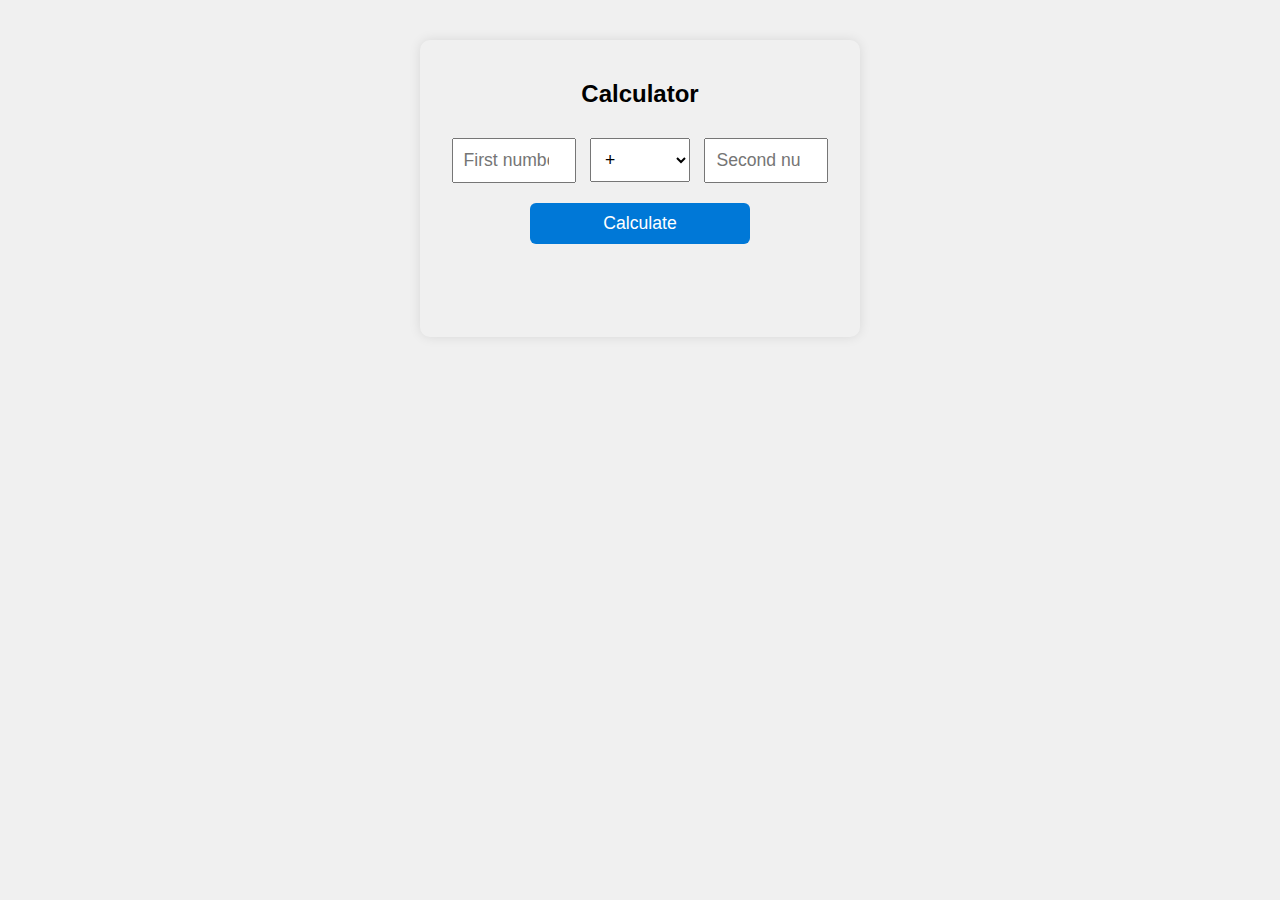
<file: Calculator App/index.html>
<!DOCTYPE html>
<html lang="en">
<head>
    <meta charset="UTF-8" />
    <meta name="viewport" content="width=device-width, initial-scale=1" />
    <title>Java + JS Calculator</title>
    <style>
        body {
            font-family: 'Segoe UI', Tahoma, Geneva, Verdana, sans-serif;
            max-width: 400px;
            margin: 40px auto;
            text-align: center;
            background: #f0f0f0;
            padding: 20px;
            border-radius: 10px;
            box-shadow: 0 0 12px rgba(0,0,0,0.1);
        }
        input, select, button {
            font-size: 1.1rem;
            padding: 10px;
            margin: 10px 5px;
            width: 100px;
        }
        button {
            cursor: pointer;
            background-color: #0078D7;
            color: white;
            border: none;
            border-radius: 6px;
            width: 220px;
        }
        button:hover {
            background-color: #005A9E;
        }
        #result {
            font-weight: bold;
            margin-top: 20px;
            font-size: 1.2rem;
            min-height: 24px;
        }
    </style>
</head>
<body>
    <h2>Calculator</h2>

    <input type="number" id="num1" placeholder="First number" />
    <select id="op">
        <option value="+">+</option>
        <option value="-">-</option>
        <option value="*">*</option>
        <option value="/">/</option>
    </select>
    <input type="number" id="num2" placeholder="Second number" />
    <br />
    <button onclick="calculate()">Calculate</button>

    <p id="result"></p>

    <script>
        function calculate() {
            const num1 = document.getElementById('num1').value;
            const num2 = document.getElementById('num2').value;
            const op = document.getElementById('op').value;

            const url = `http://localhost:8000/calculate?num1=${num1}&num2=${num2}&op=${encodeURIComponent(op)}`;

            fetch(url)
                .then(response => response.text())
                .then(data => {
                    document.getElementById('result').textContent = data;
                })
                .catch(() => {
                    document.getElementById('result').textContent = 'Error connecting to server';
                });
        }
    </script>
</body>
</html>
</file>
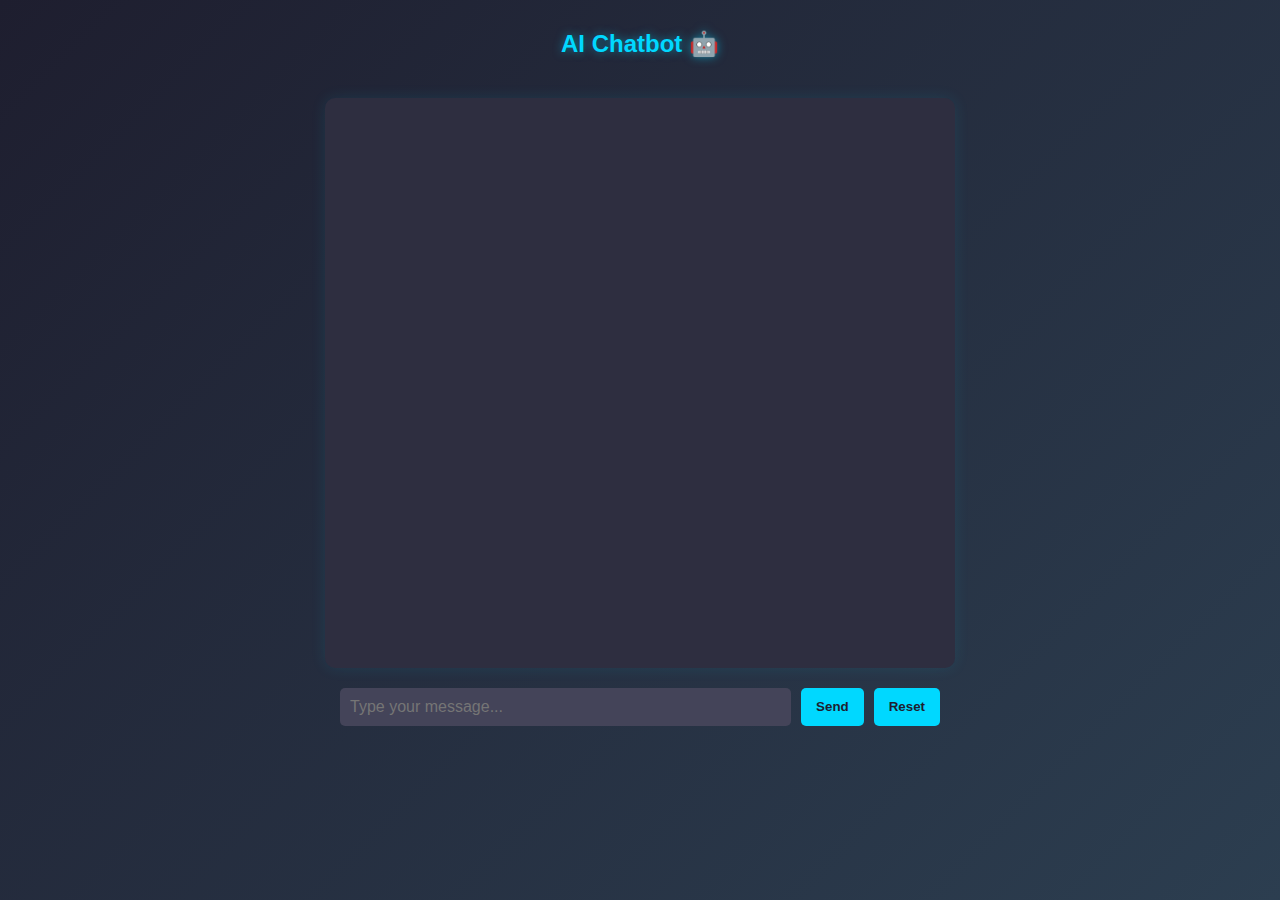
<file: ChatBotApp/index.html>
<!DOCTYPE html>
<html lang="en">
<head>
    <meta charset="UTF-8">
    <title>AI Chatbot</title>
    <style>
        body {
            font-family: 'Segoe UI', Tahoma, Geneva, Verdana, sans-serif;
            background: linear-gradient(135deg, #1e1e2f, #2c3e50);
            color: #f1f1f1;
            display: flex;
            flex-direction: column;
            align-items: center;
            height: 100vh;
            margin: 0;
            padding: 0;
            overflow: hidden;
        }

        h2 {
            margin-top: 30px;
            color: #00d8ff;
            text-shadow: 0 0 10px rgba(0, 216, 255, 0.5);
        }

        #chatbox {
            width: 80%;
            max-width: 600px;
            height: 60vh;
            background-color: #2e2e40;
            border-radius: 10px;
            box-shadow: 0 0 15px rgba(0, 216, 255, 0.1);
            padding: 15px;
            margin-top: 20px;
            overflow-y: auto;
        }

        #chatbox p {
            margin: 10px 0;
        }

        strong {
            color: #00d8ff;
        }

        #controls {
            width: 80%;
            max-width: 600px;
            display: flex;
            gap: 10px;
            margin-top: 20px;
        }

        input[type="text"] {
            flex: 1;
            padding: 10px;
            border-radius: 5px;
            border: none;
            outline: none;
            font-size: 16px;
            background-color: #444459;
            color: #fff;
        }

        button {
            padding: 10px 15px;
            border-radius: 5px;
            border: none;
            background-color: #00d8ff;
            color: #1e1e2f;
            font-weight: bold;
            cursor: pointer;
            transition: background-color 0.2s ease;
        }

        button:hover {
            background-color: #00bcd4;
        }

        ::-webkit-scrollbar {
            width: 8px;
        }

        ::-webkit-scrollbar-thumb {
            background: #00d8ff;
            border-radius: 10px;
        }
    </style>
</head>
<body>
    <h2>AI Chatbot 🤖</h2>
    <div id="chatbox"></div>

    <div id="controls">
        <input type="text" id="userInput" placeholder="Type your message..." />
        <button onclick="sendMessage()">Send</button>
        <button onclick="resetBot()">Reset</button>
    </div>

    <script>
        const chatbox = document.getElementById('chatbox');

        function appendToChat(who, text) {
            const msg = document.createElement('p');
            msg.innerHTML = `<strong>${who}:</strong> ${text}`;
            chatbox.appendChild(msg);
            chatbox.scrollTop = chatbox.scrollHeight;
        }

        function sendMessage() {
            const input = document.getElementById('userInput');
            const message = input.value.trim();
            if (!message) return;

            appendToChat('You', message);
            input.value = '';

            fetch(`http://localhost:8000/chat?message=${encodeURIComponent(message)}`)
                .then(response => response.text())
                .then(data => {
                    appendToChat('Bot', data);
                })
                .catch(() => {
                    appendToChat('Bot', 'Error connecting to server.');
                });
        }

        function resetBot() {
            fetch(`http://localhost:8000/chat?message=reset`)
                .then(response => response.text())
                .then(data => {
                    appendToChat('Bot', data);
                });
        }
    </script>
</body>
</html>
</file>
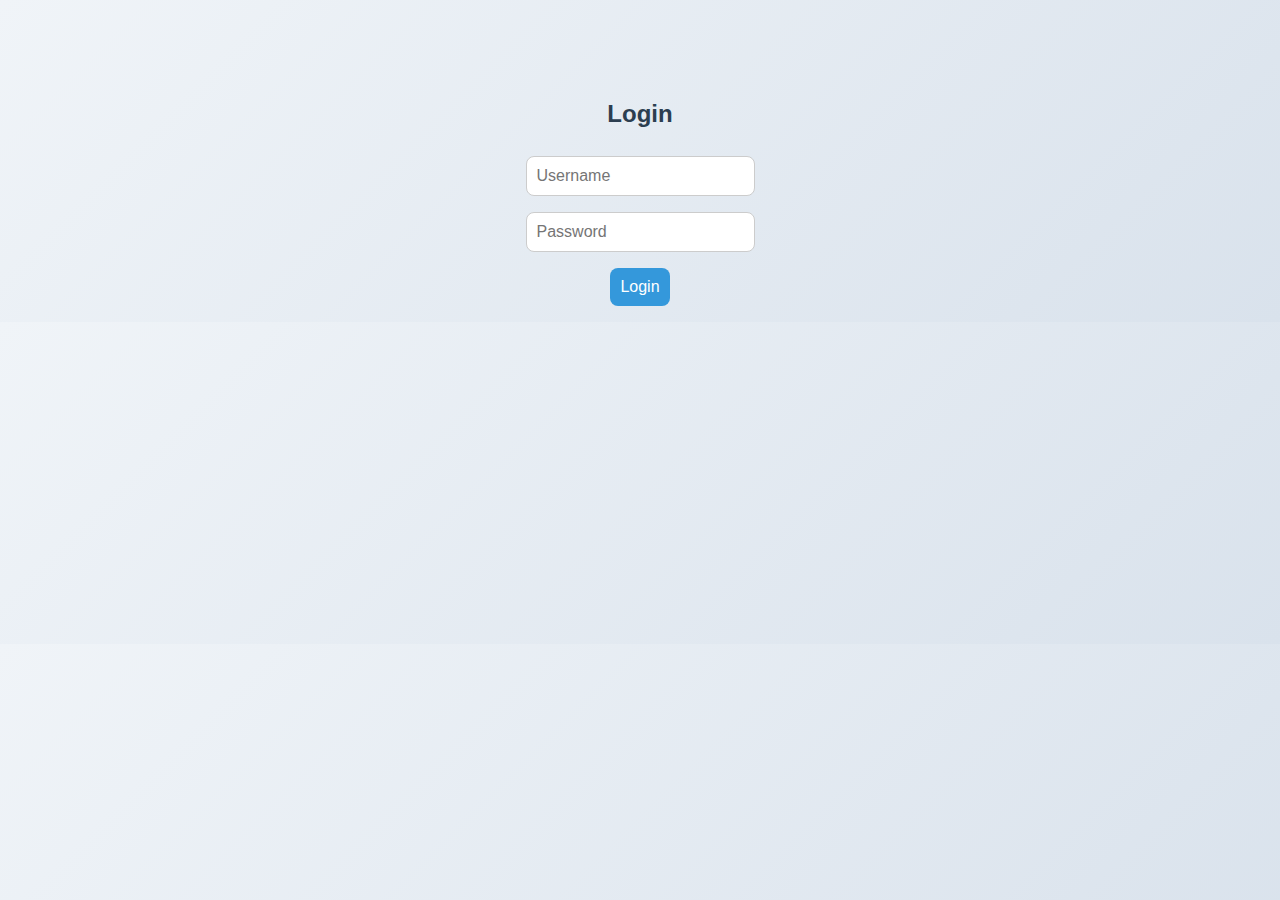
<file: ToDoApp/index.html>
<!DOCTYPE html>
<html lang="en">
<head>
  <meta charset="UTF-8">
  <meta name="viewport" content="width=device-width, initial-scale=1.0">
  <title>To-Do Login</title>
  <link rel="stylesheet" href="style.css">
</head>
<body>
  <h2>Login</h2>
  <input type="text" id="username" placeholder="Username" />
  <input type="password" id="password" placeholder="Password" />
  <button onclick="login()">Login</button>

  <div id="todo-section" style="display:none;">
    <h2>To-Do List</h2>
    <input type="text" id="task" placeholder="New Task" />
    <button onclick="addTask()">Add Task</button>
    <ul id="taskList"></ul>
  </div>

  <script src="script.js"></script>
</body>
</html>
</file>
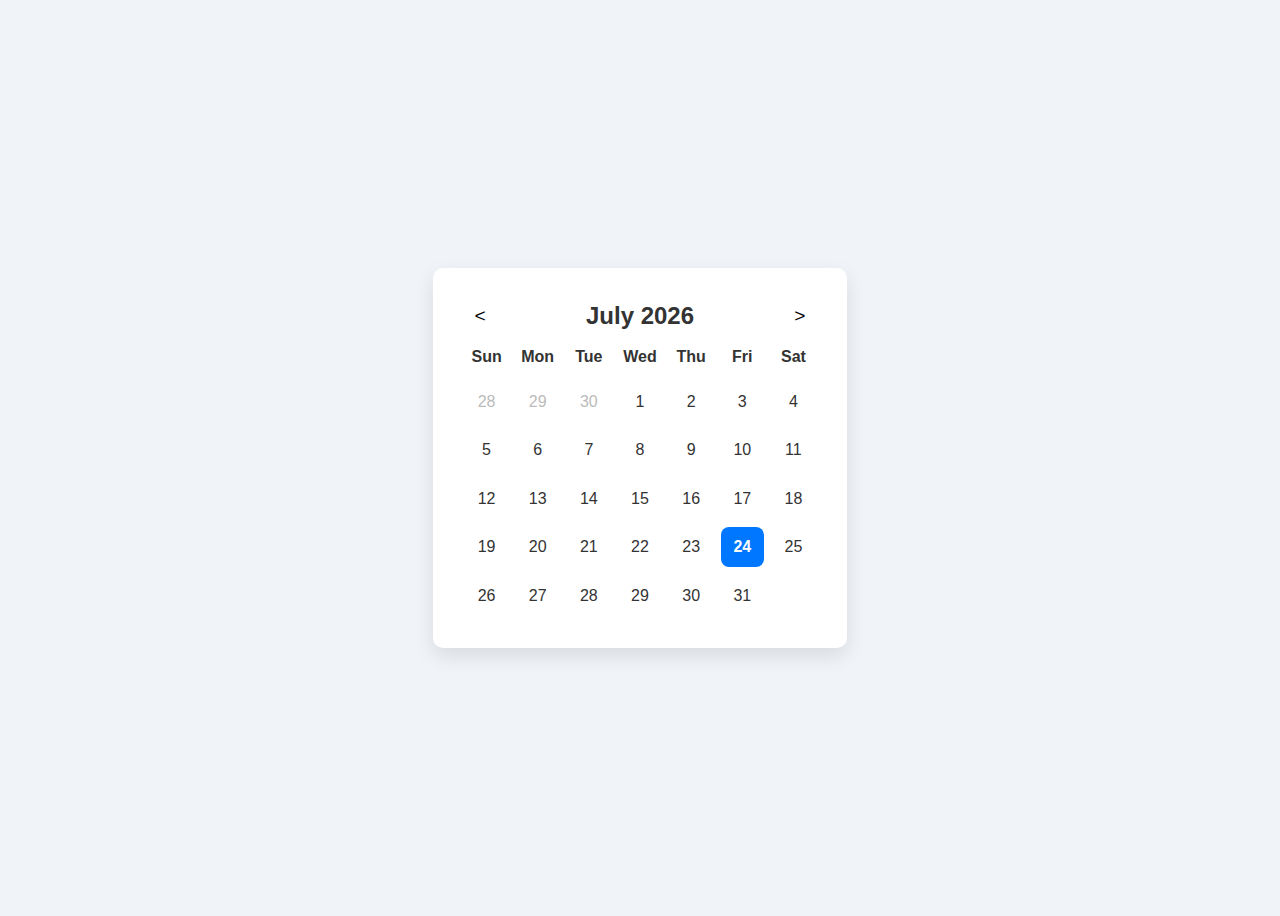
<file: projects/calendarGit/index.html>
<!DOCTYPE html>
<html lang="en">
<head>
  <meta charset="UTF-8">
  <title>Dynamic Calendar</title>
  <style>
    body {
      font-family: 'Segoe UI', sans-serif;
      background-color: #f0f4f8;
      color: #333;
      display: flex;
      justify-content: center;
      align-items: center;
      height: 100vh;
    }

    .calendar {
      background: #fff;
      box-shadow: 0 8px 20px rgba(0,0,0,0.1);
      border-radius: 10px;
      padding: 2rem;
      width: 350px;
    }

    .calendar-header {
      display: flex;
      justify-content: space-between;
      align-items: center;
      margin-bottom: 1rem;
    }

    .calendar-header h2 {
      margin: 0;
      font-size: 1.5rem;
    }

    .calendar-header button {
      background: none;
      border: none;
      font-size: 1.2rem;
      cursor: pointer;
      padding: 0.3rem 0.6rem;
      transition: color 0.3s ease;
    }

    .calendar-header button:hover {
      color: #0077ff;
    }

    .calendar-days {
      display: grid;
      grid-template-columns: repeat(7, 1fr);
      gap: 0.5rem;
      text-align: center;
      font-weight: bold;
    }

    .calendar-dates {
      display: grid;
      grid-template-columns: repeat(7, 1fr);
      gap: 0.5rem;
      text-align: center;
      margin-top: 1rem;
    }

    .calendar-dates div {
      padding: 0.7rem;
      border-radius: 8px;
    }

    .today {
      background-color: #0077ff;
      color: white;
      font-weight: bold;
    }

    .other-month {
      color: #bbb;
    }
  </style>
</head>
<body>

<div class="calendar">
  <div class="calendar-header">
    <button id="prev">&lt;</button>
    <h2 id="monthYear"></h2>
    <button id="next">&gt;</button>
  </div>

  <div class="calendar-days">
    <div>Sun</div><div>Mon</div><div>Tue</div><div>Wed</div><div>Thu</div><div>Fri</div><div>Sat</div>
  </div>

  <div class="calendar-dates" id="dates"></div>
</div>

<script>
  const monthYear = document.getElementById('monthYear');
  const dates = document.getElementById('dates');
  const prev = document.getElementById('prev');
  const next = document.getElementById('next');

  let currentDate = new Date();

  function renderCalendar(date) {
    const year = date.getFullYear();
    const month = date.getMonth();

    const firstDay = new Date(year, month, 1).getDay();
    const lastDate = new Date(year, month + 1, 0).getDate();
    const prevLastDate = new Date(year, month, 0).getDate();

    monthYear.innerText = date.toLocaleDateString('default', { month: 'long', year: 'numeric' });

    dates.innerHTML = '';

    for (let i = firstDay; i > 0; i--) {
      const d = document.createElement('div');
      d.classList.add('other-month');
      d.innerText = prevLastDate - i + 1;
      dates.appendChild(d);
    }

    for (let i = 1; i <= lastDate; i++) {
      const d = document.createElement('div');
      d.innerText = i;

      const today = new Date();
      if (
        i === today.getDate() &&
        month === today.getMonth() &&
        year === today.getFullYear()
      ) {
        d.classList.add('today');
      }

      dates.appendChild(d);
    }
  }

  prev.addEventListener('click', () => {
    currentDate.setMonth(currentDate.getMonth() - 1);
    renderCalendar(currentDate);
  });

  next.addEventListener('click', () => {
    currentDate.setMonth(currentDate.getMonth() + 1);
    renderCalendar(currentDate);
  });

  renderCalendar(currentDate);
</script>

</body>
</html>
</file>
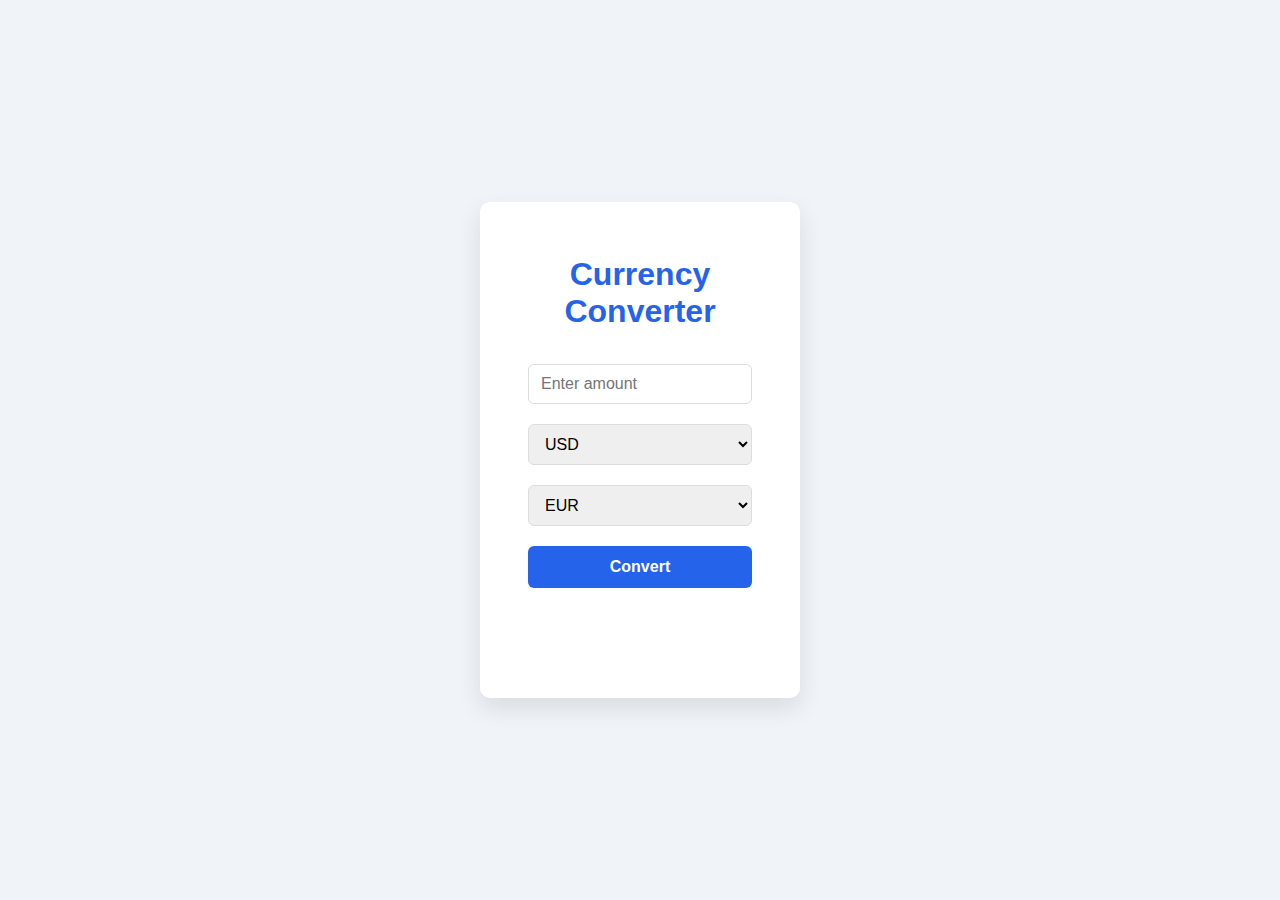
<file: projects/currencyGit/index.html>
<!-- currency-converter.html -->
<!DOCTYPE html>
<html lang="en">
<head>
  <meta charset="UTF-8" />
  <meta name="viewport" content="width=device-width, initial-scale=1" />
  <title>Currency Converter</title>
  <style>
    /* Reset and basics */
    * {
      box-sizing: border-box;
    }
    body {
      background: #f0f4f8;
      font-family: 'Segoe UI', Tahoma, Geneva, Verdana, sans-serif;
      display: flex;
      justify-content: center;
      align-items: center;
      height: 100vh;
      margin: 0;
      color: #333;
    }
    .converter {
      background: white;
      padding: 2rem 3rem;
      border-radius: 10px;
      box-shadow: 0 10px 25px rgba(0,0,0,0.1);
      width: 320px;
      text-align: center;
    }
    h1 {
      margin-bottom: 1.5rem;
      font-weight: 700;
      color: #2563eb;
    }
    select, input {
      width: 100%;
      padding: 10px 12px;
      margin: 10px 0;
      font-size: 1rem;
      border: 1.5px solid #ddd;
      border-radius: 6px;
      transition: border-color 0.3s ease;
    }
    select:focus, input:focus {
      outline: none;
      border-color: #2563eb;
      box-shadow: 0 0 6px #2563ebaa;
    }
    button {
      background: #2563eb;
      border: none;
      padding: 12px;
      width: 100%;
      color: white;
      font-weight: 700;
      font-size: 1rem;
      border-radius: 6px;
      cursor: pointer;
      margin-top: 10px;
      transition: background-color 0.3s ease;
    }
    button:hover {
      background: #1d4ed8;
    }
    .result {
      margin-top: 1.5rem;
      font-size: 1.2rem;
      font-weight: 600;
      min-height: 2em;
      color: #111827;
    }
    .error {
      color: #dc2626;
      font-weight: 600;
      margin-top: 1rem;
    }
  </style>
</head>
<body>
  <div class="converter">
    <h1>Currency Converter</h1>
    <input type="number" id="amount" placeholder="Enter amount" min="0" />
    <select id="fromCurrency">
      <!-- Currency options populated by JS -->
    </select>
    <select id="toCurrency">
      <!-- Currency options populated by JS -->
    </select>
    <button id="convertBtn">Convert</button>
    <div class="result" id="result"></div>
    <div class="error" id="error"></div>
  </div>

  <script>
    const amountInput = document.getElementById('amount');
    const fromCurrency = document.getElementById('fromCurrency');
    const toCurrency = document.getElementById('toCurrency');
    const convertBtn = document.getElementById('convertBtn');
    const resultDiv = document.getElementById('result');
    const errorDiv = document.getElementById('error');

    // List of supported currencies (can be extended)
    const currencies = ['USD', 'EUR', 'GBP', 'JPY', 'CAD', 'AUD', 'CHF', 'CNY'];

    // Populate the select dropdowns
    function populateCurrencySelectors() {
      currencies.forEach(cur => {
        const option1 = document.createElement('option');
        option1.value = cur;
        option1.textContent = cur;
        fromCurrency.appendChild(option1);

        const option2 = document.createElement('option');
        option2.value = cur;
        option2.textContent = cur;
        toCurrency.appendChild(option2);
      });
      fromCurrency.value = 'USD';
      toCurrency.value = 'EUR';
    }

    // Fetch exchange rate from exchangerate.host free API
    async function getExchangeRate(from, to) {
      try {
        const response = await fetch(`https://api.exchangerate.host/latest?base=${from}&symbols=${to}`);
        if (!response.ok) throw new Error('Network response was not ok');
        const data = await response.json();
        return data.rates[to];
      } catch (error) {
        throw new Error('Failed to fetch exchange rate');
      }
    }

    // Convert currency
    async function convertCurrency() {
      const amount = parseFloat(amountInput.value);
      const from = fromCurrency.value;
      const to = toCurrency.value;

      resultDiv.textContent = '';
      errorDiv.textContent = '';

      if (isNaN(amount) || amount <= 0) {
        errorDiv.textContent = 'Please enter a valid amount greater than zero.';
        return;
      }
      if (from === to) {
        errorDiv.textContent = 'Please select two different currencies.';
        return;
      }

      try {
        convertBtn.disabled = true;
        convertBtn.textContent = 'Converting...';
        const rate = await getExchangeRate(from, to);
        const convertedAmount = (amount * rate).toFixed(2);
        resultDiv.textContent = `${amount} ${from} = ${convertedAmount} ${to}`;
      } catch (err) {
        errorDiv.textContent = err.message;
      } finally {
        convertBtn.disabled = false;
        convertBtn.textContent = 'Convert';
      }
    }

    convertBtn.addEventListener('click', convertCurrency);

    populateCurrencySelectors();
  </script>
</body>
</html>
</file>
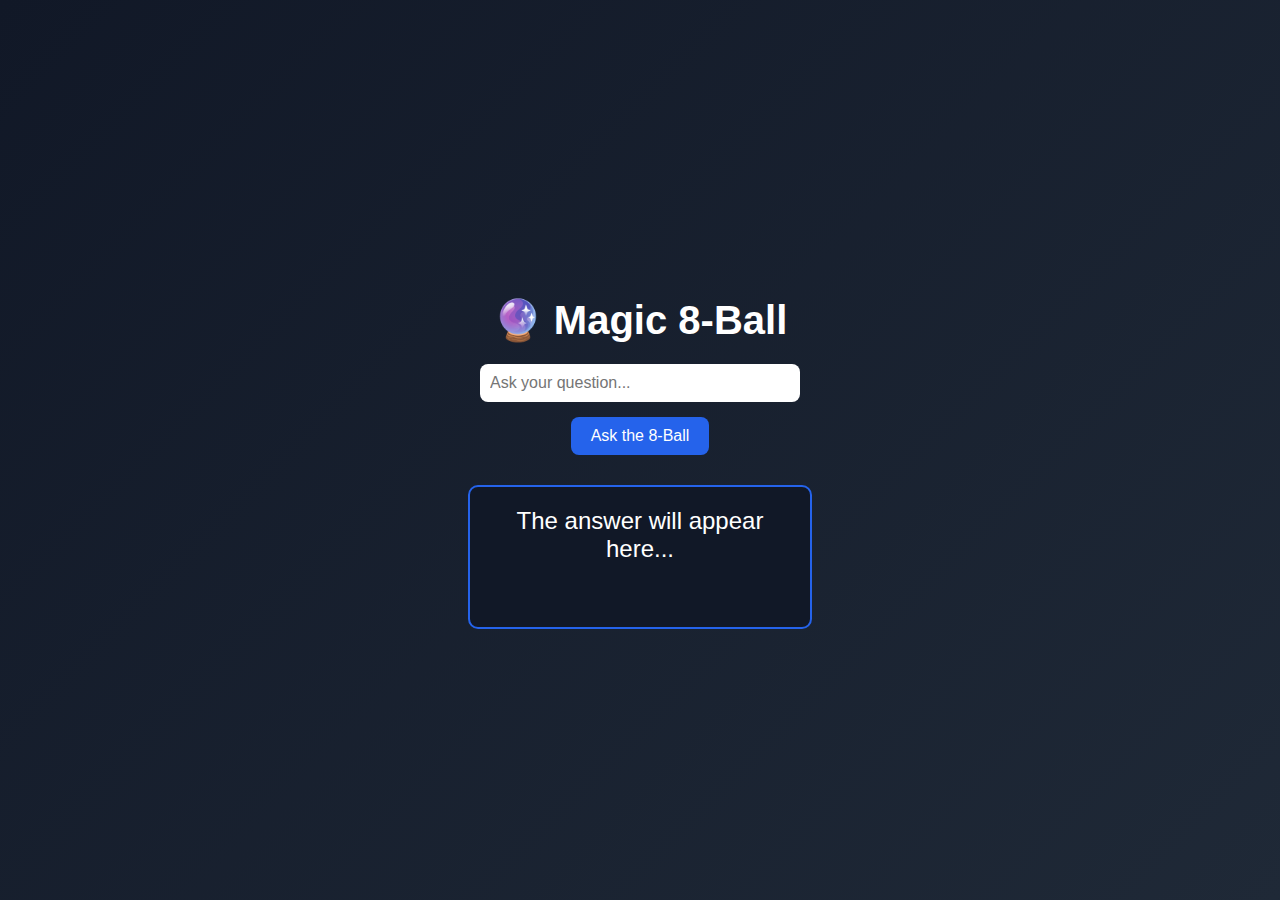
<file: projects/MagicGit/index.html>
<!DOCTYPE html>
<html lang="en">
<head>
  <meta charset="UTF-8" />
  <meta name="viewport" content="width=device-width, initial-scale=1.0"/>
  <title>Magic 8-Ball</title>
  <style>
    body {
      margin: 0;
      padding: 0;
      font-family: 'Segoe UI', sans-serif;
      background: linear-gradient(135deg, #111827, #1f2937);
      color: #fff;
      display: flex;
      flex-direction: column;
      align-items: center;
      justify-content: center;
      height: 100vh;
    }

    h1 {
      margin-bottom: 20px;
      font-size: 2.5rem;
    }

    #question {
      width: 300px;
      padding: 10px;
      font-size: 1rem;
      border-radius: 8px;
      border: none;
      margin-bottom: 15px;
    }

    #askBtn {
      background-color: #2563eb;
      border: none;
      color: white;
      padding: 10px 20px;
      font-size: 1rem;
      border-radius: 8px;
      cursor: pointer;
      transition: background-color 0.2s;
    }

    #askBtn:hover {
      background-color: #1e40af;
    }

    #answer {
      margin-top: 30px;
      font-size: 1.5rem;
      text-align: center;
      padding: 20px;
      background-color: #111827;
      border: 2px solid #2563eb;
      border-radius: 10px;
      width: 300px;
      min-height: 100px;
    }
  </style>
</head>
<body>
  <h1>🔮 Magic 8-Ball</h1>
  <input type="text" id="question" placeholder="Ask your question..." />
  <button id="askBtn">Ask the 8-Ball</button>
  <div id="answer">The answer will appear here...</div>

  <script>
    const answers = [
      "Yes, definitely.",
      "Without a doubt.",
      "You may rely on it.",
      "Ask again later.",
      "Cannot predict now.",
      "Don’t count on it.",
      "My reply is no.",
      "Very doubtful.",
      "Signs point to yes.",
      "Outlook not so good.",
      "Absolutely!",
      "Try again.",
    ];

    const askBtn = document.getElementById("askBtn");
    const answerDiv = document.getElementById("answer");

    askBtn.addEventListener("click", () => {
      const question = document.getElementById("question").value.trim();
      if (question === "") {
        answerDiv.textContent = "Please ask a question!";
        return;
      }

      const randomAnswer = answers[Math.floor(Math.random() * answers.length)];
      answerDiv.textContent = randomAnswer;
    });
  </script>
</body>
</html>
</file>
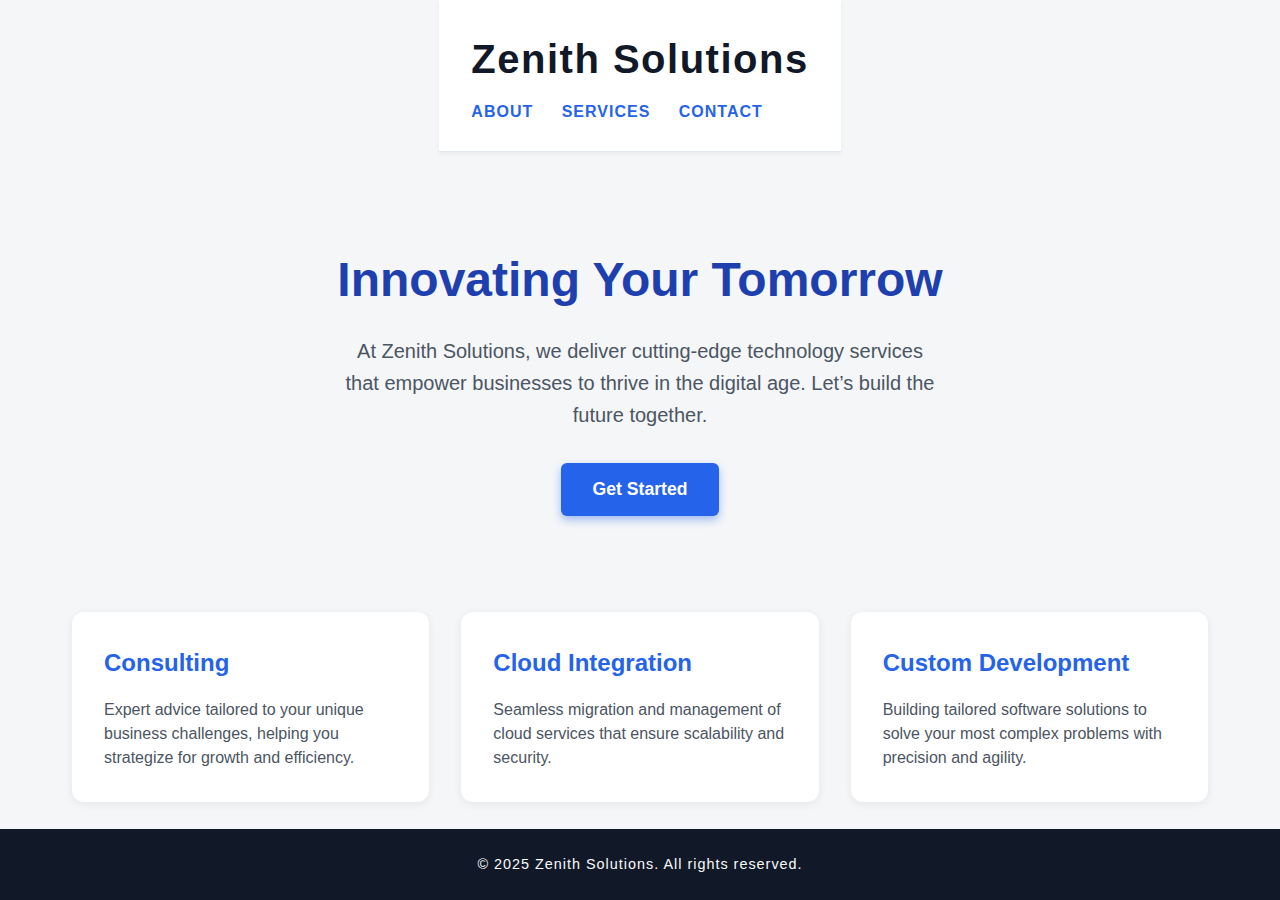
<file: projects/WebsiteGit/index.html>
<!DOCTYPE html>
<html lang="en">
<head>
  <meta charset="UTF-8" />
  <meta name="viewport" content="width=device-width, initial-scale=1" />
  <title>Zenith Solutions - Welcome</title>
  <style>
    /* Reset & base */
    * {
      margin: 0;
      padding: 0;
      box-sizing: border-box;
    }
    body {
      font-family: 'Segoe UI', Tahoma, Geneva, Verdana, sans-serif;
      background: #f4f6f8;
      color: #333;
      line-height: 1.6;
      min-height: 100vh;
      display: flex;
      flex-direction: column;
    }
    a {
      color: #2563eb;
      text-decoration: none;
      transition: color 0.3s ease;
    }
    a:hover {
      color: #1d4ed8;
    }

    /* Container */
    .container {
      max-width: 1200px;
      margin: auto;
      padding: 0 2rem;
      flex: 1;
      display: flex;
      flex-direction: column;
      justify-content: center;
    }

    /* Header */
    header {
      padding: 2rem 0;
      border-bottom: 1px solid #e2e8f0;
      background: white;
      box-shadow: 0 2px 4px rgb(0 0 0 / 0.05);
    }
    header h1 {
      font-weight: 700;
      font-size: 2.5rem;
      color: #111827;
      letter-spacing: 1.5px;
    }
    header nav {
      margin-top: 0.5rem;
    }
    header nav a {
      margin-right: 1.5rem;
      font-weight: 600;
      font-size: 1rem;
      text-transform: uppercase;
      letter-spacing: 1px;
    }

    /* Hero Section */
    .hero {
      margin-top: 4rem;
      text-align: center;
    }
    .hero h2 {
      font-size: 3rem;
      font-weight: 800;
      color: #1e40af;
      margin-bottom: 1rem;
    }
    .hero p {
      font-size: 1.25rem;
      color: #4b5563;
      max-width: 600px;
      margin: 0 auto 2rem auto;
    }
    .hero button {
      background: #2563eb;
      color: white;
      padding: 1rem 2rem;
      font-size: 1.1rem;
      font-weight: 700;
      border: none;
      border-radius: 6px;
      cursor: pointer;
      box-shadow: 0 4px 8px rgb(37 99 235 / 0.4);
      transition: background 0.3s ease;
    }
    .hero button:hover {
      background: #1d4ed8;
    }

    /* Features Section */
    .features {
      display: flex;
      justify-content: space-between;
      margin-top: 6rem;
      gap: 2rem;
      flex-wrap: wrap;
    }
    .feature {
      background: white;
      border-radius: 12px;
      padding: 2rem;
      flex: 1 1 250px;
      box-shadow: 0 2px 10px rgb(0 0 0 / 0.07);
      transition: transform 0.3s ease, box-shadow 0.3s ease;
    }
    .feature:hover {
      transform: translateY(-5px);
      box-shadow: 0 6px 20px rgb(37 99 235 / 0.3);
    }
    .feature h3 {
      font-size: 1.5rem;
      color: #2563eb;
      margin-bottom: 1rem;
    }
    .feature p {
      color: #4b5563;
      font-size: 1rem;
      line-height: 1.5;
    }

    /* Footer */
    footer {
      background: #111827;
      color: #f9fafb;
      text-align: center;
      padding: 1.5rem 0;
      font-size: 0.9rem;
      margin-top: auto;
      letter-spacing: 1px;
    }

    /* Responsive */
    @media (max-width: 768px) {
      .features {
        flex-direction: column;
      }
      header nav a {
        margin-right: 1rem;
      }
    }
  </style>
</head>
<body>
  <header class="container">
    <h1>Zenith Solutions</h1>
    <nav>
      <a href="#about">About</a>
      <a href="#services">Services</a>
      <a href="#contact">Contact</a>
    </nav>
  </header>

  <main class="container">
    <section class="hero" id="about">
      <h2>Innovating Your Tomorrow</h2>
      <p>At Zenith Solutions, we deliver cutting-edge technology services that empower businesses to thrive in the digital age. Let’s build the future together.</p>
      <button onclick="alert('Welcome to Zenith Solutions!')">Get Started</button>
    </section>

    <section class="features" id="services">
      <div class="feature">
        <h3>Consulting</h3>
        <p>Expert advice tailored to your unique business challenges, helping you strategize for growth and efficiency.</p>
      </div>
      <div class="feature">
        <h3>Cloud Integration</h3>
        <p>Seamless migration and management of cloud services that ensure scalability and security.</p>
      </div>
      <div class="feature">
        <h3>Custom Development</h3>
        <p>Building tailored software solutions to solve your most complex problems with precision and agility.</p>
      </div>
    </section>
  </main>

  <footer>
    &copy; 2025 Zenith Solutions. All rights reserved.
  </footer>
</body>
</html>
</file>
<file: ToDoApp/style.css>
body {
    font-family: 'Segoe UI', Tahoma, Geneva, Verdana, sans-serif;
    background: linear-gradient(135deg, #f0f4f8, #d9e2ec);
    color: #333;
    display: flex;
    flex-direction: column;
    align-items: center;
    margin-top: 80px;
}

h2 {
    color: #2c3e50;
    margin-bottom: 20px;
}

input, select, button {
    padding: 10px;
    margin: 8px;
    border: 1px solid #ccc;
    border-radius: 8px;
    font-size: 16px;
}

button {
    background-color: #3498db;
    color: white;
    cursor: pointer;
    border: none;
    transition: background-color 0.3s ease;
}

button:hover {
    background-color: #2980b9;
}

#todo-section {
    margin-top: 40px;
    background-color: white;
    padding: 20px 30px;
    border-radius: 12px;
    box-shadow: 0 10px 20px rgba(0, 0, 0, 0.1);
    width: 90%;
    max-width: 400px;
}

#taskList {
    list-style: none;
    padding-left: 0;
    margin-top: 20px;
}

#taskList li {
    padding: 10px;
    margin-bottom: 10px;
    background-color: #ecf0f1;
    border-radius: 6px;
    transition: background-color 0.2s ease;
}

#taskList li:hover {
    background-color: #d0d7de;
}
</file>
